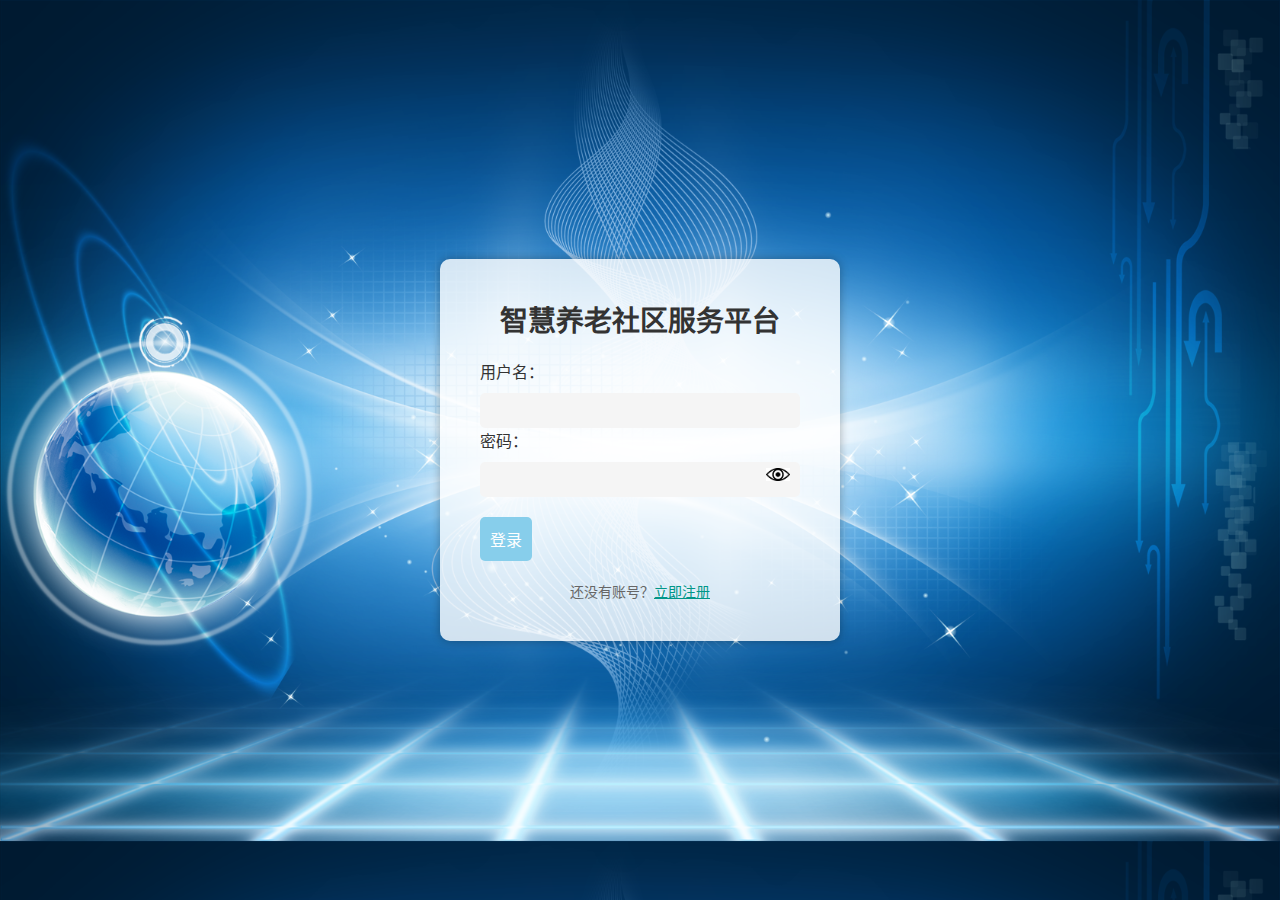
<file: index.html>
<!DOCTYPE html>
<html lang="zh-CN">

<head>
    <meta charset="UTF-8">
    <title>智慧养老社区服务平台 - 登录</title>
    <link rel="stylesheet" href="CSS/login.css">
</head>

<body>
    <div class="container">
        <h1>智慧养老社区服务平台</h1>
        <a action="#" method="post">
            <label for="username">用户名：</label>
            <input type="text" id="username" name="username" required>
            <label for="password">密码：</label>
            <div class="password-wrapper">
                <input type="password" id="password" name="password" required>
                <span class="toggle-password"></span>
            </div>
            <a href="首页/首页.html"><button type="submit">登录</button></a>
            </form>
            <p>还没有账号？<a href="注册界面/注册界面.HTML">立即注册</a></p>
    </div>
</body>

</html>
</file>
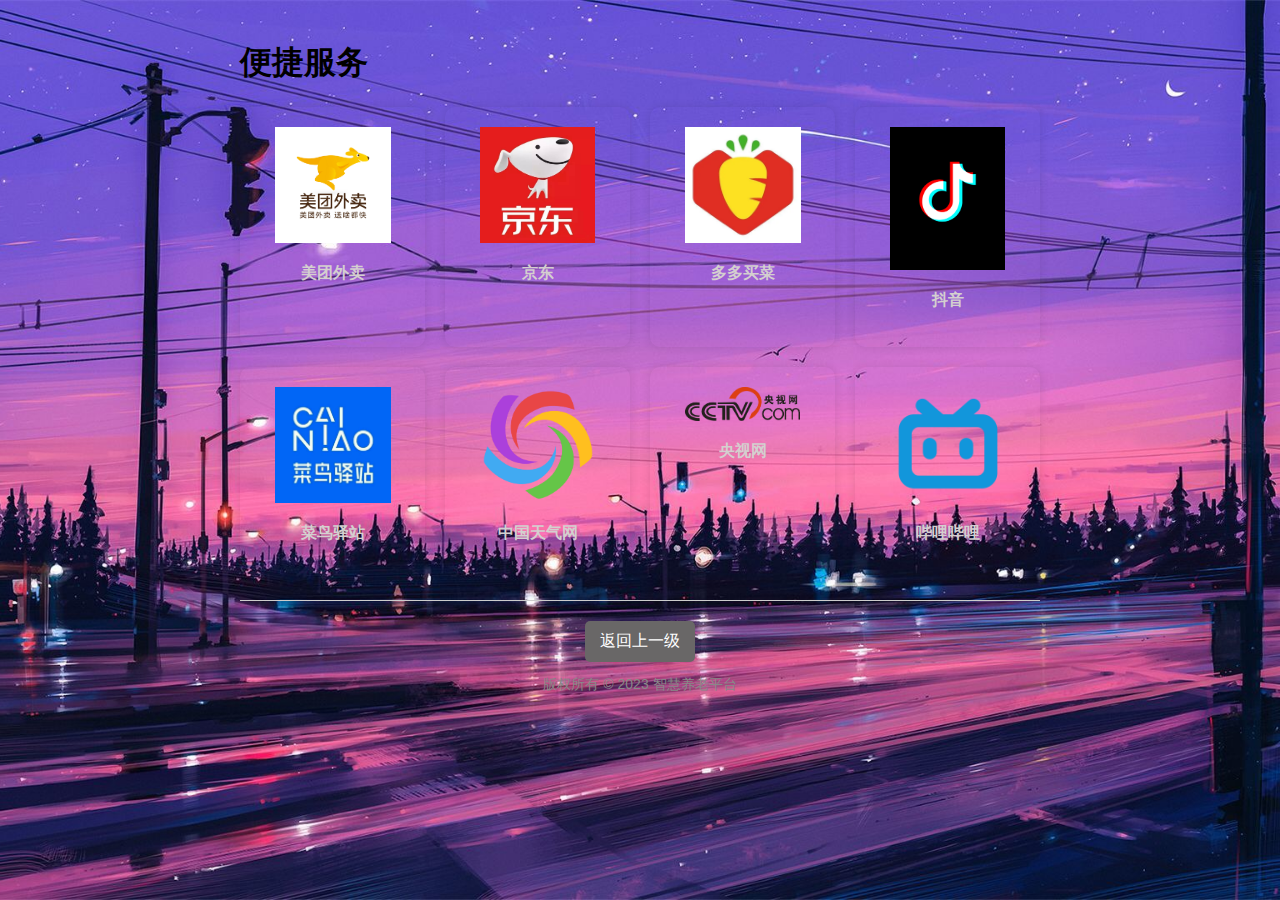
<file: 便捷服务/便捷服务.HTML>
<!DOCTYPE html>
<html>

<head>
    <meta charset="UTF-8">
    <title>智慧养老平台 - 便捷服务</title>
    <style>
        body {
            margin: 0;
            padding: 0;
            font-family: Arial, sans-serif;
            background: url(../图片文件/便捷服务背景图.jpg) no-repeat center center fixed;
            background-size: cover;
        }
        
        .container {
            max-width: 800px;
            margin: 0 auto;
            padding: 20px;
        }
        
        .service-container {
            display: grid;
            grid-template-columns: repeat(4, 1fr);
            grid-gap: 20px;
        }
        
        .service-item {
            background-color: transparent;
            padding: 20px;
            border-radius: 10px;
            box-shadow: 0 0 10px rgba(0, 0, 0, 0.1);
            text-align: center;
            transition: transform 0.3s ease;
        }
        
        .service-item:hover {
            transform: translateY(-5px);
        }
        
        .service-item p {
            text-align: center;
            color: #d4cfcf;
        }
        
        .service-item img {
            max-width: 80%;
            height: auto;
        }
        
        .service-item a {
            color: #333;
            text-decoration: none;
            font-weight: bold;
        }
        
        .btn-back {
            background-color: #696767;
            color: #fff;
            border: none;
            padding: 10px 15px;
            font-size: 16px;
            border-radius: 5px;
            cursor: pointer;
        }
        
        .btn-back:hover {
            background-color: #cbc8c8;
        }
        
        footer {
            text-align: center;
            margin-top: 20px;
            padding-top: 20px;
            border-top: 1px solid #ccc;
        }
        
        footer p {
            font-size: 14px;
            color: #888;
        }
    </style>
    <script>
        function goBack() {
            window.history.back();
        }
    </script>
</head>

<body>
    <div class="container">
        <h1>便捷服务</h1>
        <div class="service-container">
            <div class="service-item">
                <a href="https://www.meituan.com/" target="_blank">
                    <img src="美团.jpg" alt="美团外卖">
                    <p>美团外卖</p>
                </a>
            </div>
            <div class="service-item">
                <a href="https://www.jd.com/" target="_blank">
                    <img src="京东.png" alt="京东">
                    <p>京东</p>
                </a>
            </div>
            <div class="service-item">
                <a href="https://mdkd.pinduoduo.com/login" target="_blank">
                    <img src="多多买菜.png" alt="多多买菜">
                    <p>多多买菜</p>
                </a>
            </div>
            <div class="service-item">
                <a href="https://www.douyin.com/" target="_blank">
                    <img src="抖音.jpg" alt="抖音">
                    <p>抖音</p>
                </a>
            </div>
            <div class="service-item">
                <a href="https://www.cainiao.com/" target="_blank">
                    <img src="菜鸟驿站.jpg" alt="菜鸟驿站">
                    <p>菜鸟驿站</p>
                </a>
            </div>
            <div class="service-item">
                <a href="http://www.weather.com.cn/" target="_blank">
                    <img src="中国天气网.png" alt="中国天气网">
                    <p>中国天气网</p>
                </a>
            </div>
            <div class="service-item">
                <a href="http://www.cctv.com/" target="_blank">
                    <img src="新图网_CCTV央视网logo矢量图图标_ixintu.com.png" alt="央视网">
                    <p>央视网</p>
                </a>
            </div>
            <div class="service-item">
                <a href="https://www.bilibili.com/" target="_blank">
                    <img src="哔哩哔哩动画.png" alt="哔哩哔哩">
                    <p>哔哩哔哩</p>
                </a>
            </div>
        </div>
        <footer>
            <button class="btn btn-back" onclick="goBack()">返回上一级</button>
            <p>版权所有 &copy; 2023 智慧养老平台</p>
        </footer>
    </div>
</body>

</html>
</file>
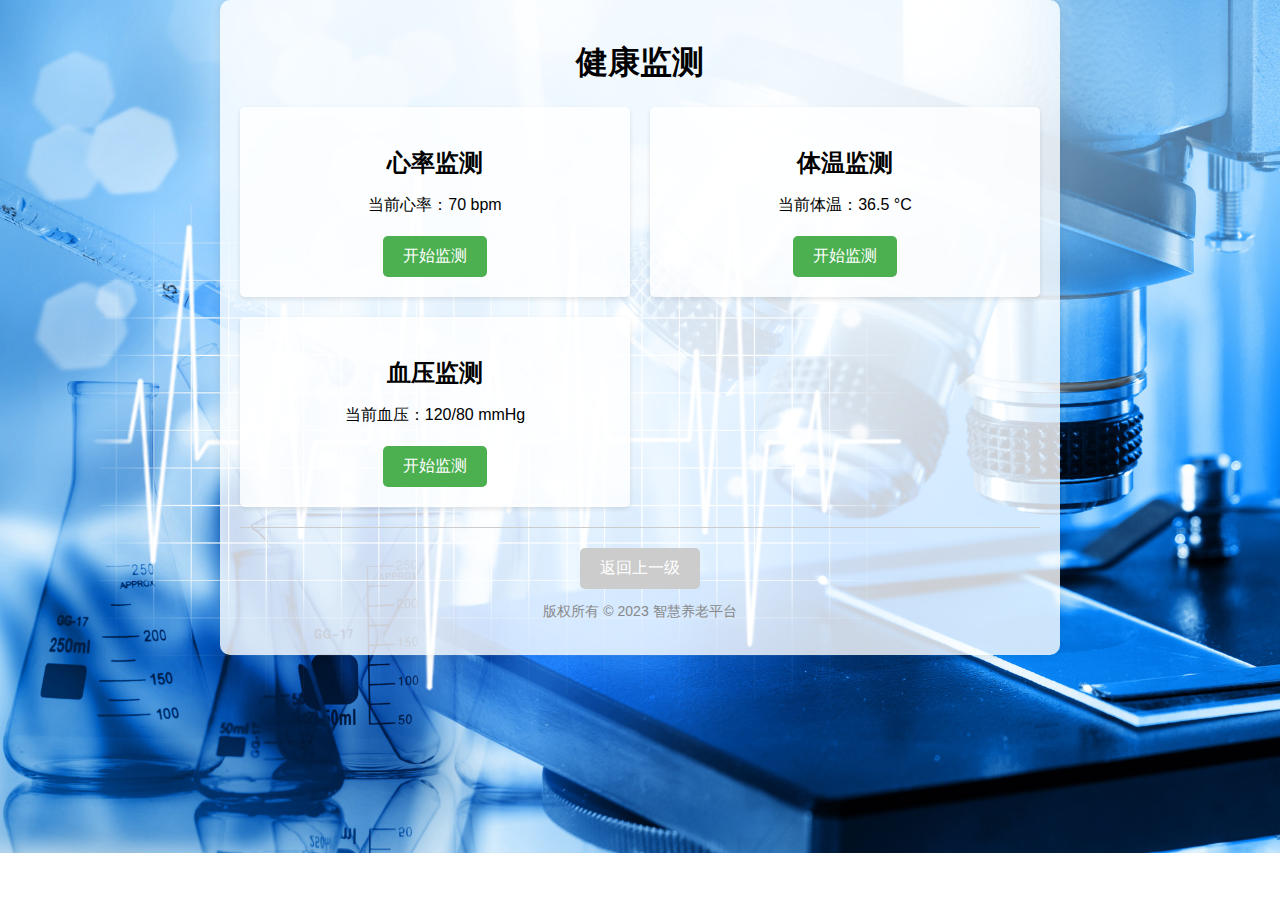
<file: 健康监测/健康监测.HTML>
<!DOCTYPE html>
<html>

<head>
    <meta charset="UTF-8">
    <title>智慧养老平台 - 健康监测</title>
    <style>
        body {
            font-family: Arial, sans-serif;
            margin: 0;
            padding: 0;
            background-image: url(../图片文件/健康监测背景.jpg);
            background-size: cover;
            background-repeat: no-repeat;
            background-position: center top;
        }
        
        .container {
            max-width: 800px;
            margin: 0 auto;
            padding: 20px;
            background-color: rgba(255, 255, 255, 0.8);
            border-radius: 10px;
            box-shadow: 0 0 10px rgba(0, 0, 0, 0.1);
        }
        
        header {
            text-align: center;
            margin-bottom: 20px;
        }
        
        main {
            display: grid;
            grid-template-columns: repeat(2, 1fr);
            grid-gap: 20px;
        }
        
        .module {
            background-color: #f5f5f5;
            padding: 20px;
            border-radius: 5px;
            text-align: center;
            box-shadow: 0 2px 5px rgba(0, 0, 0, 0.1);
            background-color: rgba(255, 255, 255, 0.8);
        }
        
        .module i {
            font-size: 48px;
            color: #888;
            margin-bottom: 10px;
        }
        
        .module h2 {
            font-size: 24px;
            margin-bottom: 10px;
        }
        
        .module p {
            margin-bottom: 20px;
        }
        
        .btn {
            background-color: #4CAF50;
            color: white;
            padding: 10px 20px;
            border: none;
            text-align: center;
            text-decoration: none;
            display: inline-block;
            font-size: 16px;
            border-radius: 5px;
            cursor: pointer;
        }
        
        .btn:hover {
            background-color: #45a049;
        }
        
        .btn-back {
            background-color: #ccc;
            color: white;
        }
        
        .btn-back:hover {
            background-color: #888;
        }
        
        footer {
            text-align: center;
            margin-top: 20px;
            padding-top: 20px;
            border-top: 1px solid #ccc;
        }
        
        footer p {
            font-size: 14px;
            color: #888;
        }
    </style>
    <script>
        function goBack() {
            window.history.back();
        }
    </script>
</head>

<body>
    <div class="container">
        <header>
            <h1>健康监测</h1>
        </header>
        <main>
            <div class="module">
                <i class="fas fa-heartbeat"></i>
                <h2>心率监测</h2>
                <p>当前心率：70 bpm</p>
                <button class="btn">开始监测</button>
            </div>
            <div class="module">
                <i class="fas fa-thermometer-three-quarters"></i>
                <h2>体温监测</h2>
                <p>当前体温：36.5 °C</p>
                <button class="btn">开始监测</button>
            </div>
            <div class="module">
                <i class="fas fa-tachometer-alt"></i>
                <h2>血压监测</h2>
                <p>当前血压：120/80 mmHg</p>
                <button class="btn">开始监测</button>
            </div>
            <!-- 添加更多的监测模块 -->
        </main>
        <footer>
            <button class="btn btn-back" onclick="goBack()">返回上一级</button>
            <p>版权所有 &copy; 2023 智慧养老平台</p>
        </footer>
    </div>
</body>

</html>
</file>
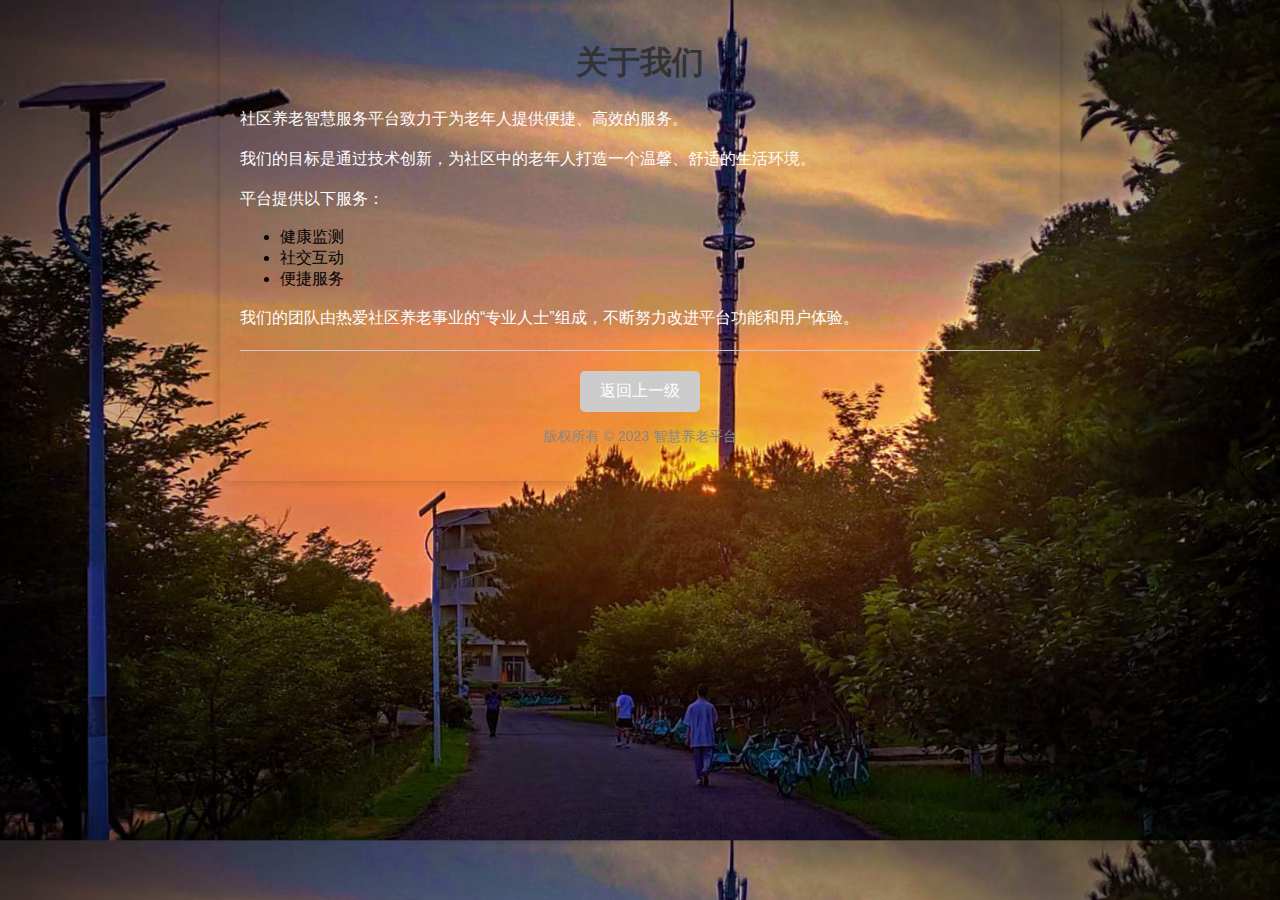
<file: 关于我们界面/关于我们.html>
<!DOCTYPE html>
<html>

<head>
    <title>关于我们 - 社区养老智慧服务平台</title>
    <style>
        body {
            background-image: url(../图片文件/关于我们背景.jpg);
            background-size: cover;
            font-family: Arial, sans-serif;
            margin: 0;
            padding: 0;
        }
        
        .container {
            max-width: 800px;
            margin: 0 auto;
            padding: 20px;
            background-color: transparent;
            border-radius: 10px;
            box-shadow: 0 0 10px rgba(0, 0, 0, 0.2);
        }
        
        h1 {
            text-align: center;
            color: #333;
        }
        
        p {
            line-height: 1.5;
            color: #fffefe;
        }
        
        .btn {
            background-color: #4CAF50;
            color: white;
            padding: 10px 20px;
            border: none;
            text-align: center;
            text-decoration: none;
            display: inline-block;
            font-size: 16px;
            border-radius: 5px;
            cursor: pointer;
        }
        
        .btn:hover {
            background-color: #45a049;
        }
        
        .btn-back {
            background-color: #ccc;
            color: white;
        }
        
        .btn-back:hover {
            background-color: #888;
        }
        
        footer {
            text-align: center;
            margin-top: 20px;
            padding-top: 20px;
            border-top: 1px solid #ccc;
        }
        
        footer p {
            font-size: 14px;
            color: #888;
        }
    </style>
    <script>
        function goBack() {
            window.history.back();
        }
    </script>
</head>

<body>
    <div class="container">
        <h1>关于我们</h1>
        <p>社区养老智慧服务平台致力于为老年人提供便捷、高效的服务。</p>
        <p>我们的目标是通过技术创新，为社区中的老年人打造一个温馨、舒适的生活环境。</p>
        <p>平台提供以下服务：</p>
        <ul>
            <li>健康监测</li>
            <li>社交互动</li>
            <li>便捷服务</li>

        </ul>
        <p>我们的团队由热爱社区养老事业的“专业人士”组成，不断努力改进平台功能和用户体验。</p>
        <footer>
            <button class="btn btn-back" onclick="goBack()">返回上一级</button>
            <p>版权所有 &copy; 2023 智慧养老平台</p>
        </footer>
    </div>
</body>

</html>
</file>
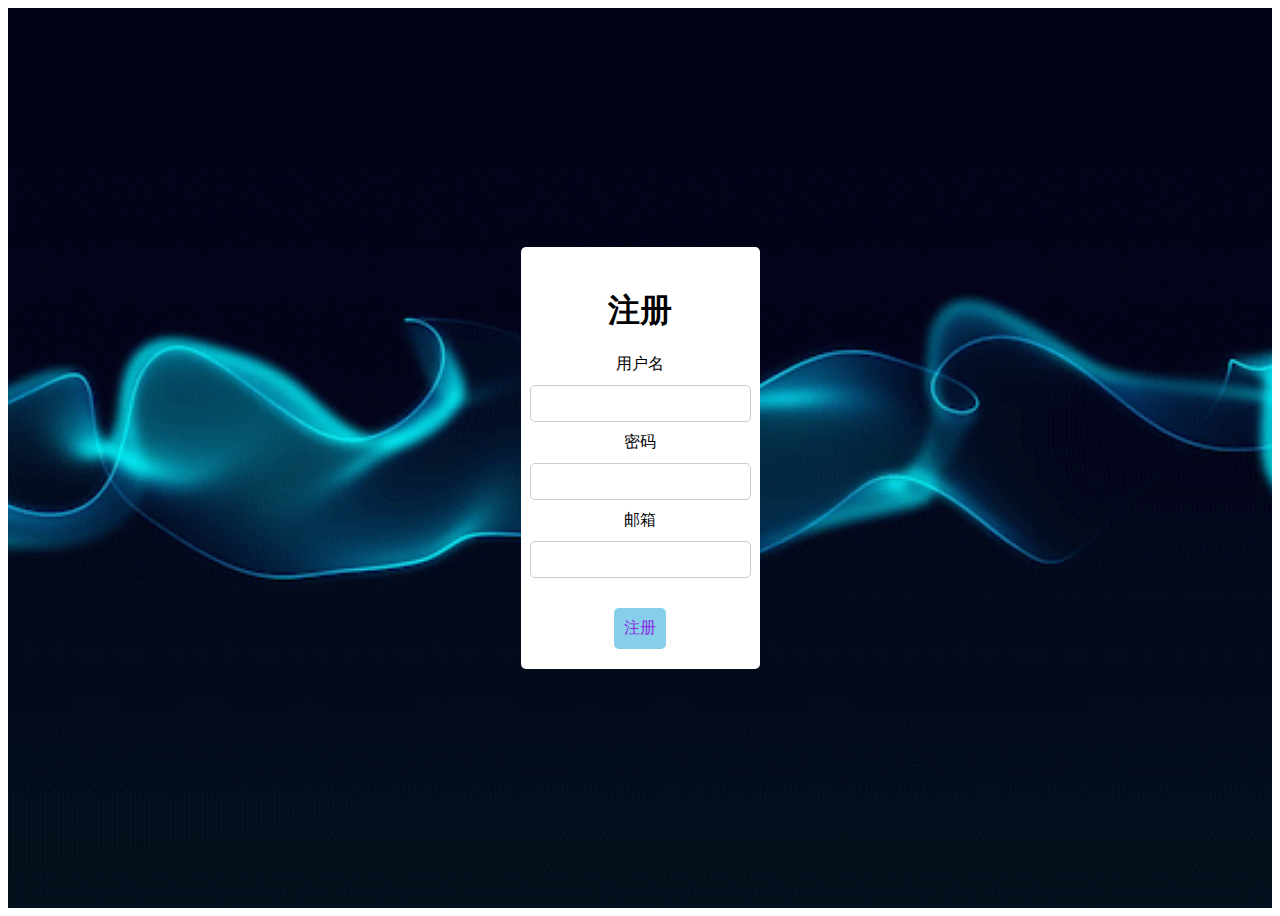
<file: 注册界面/注册界面.HTML>
<!DOCTYPE html>
<html>

<head>
    <title>社区养老服务平台 - 注册</title>
    <style>
        .container {
            background-image: url("../图片文件/R-C.gif");
            background-size: cover;
            height: 100vh;
            display: flex;
            justify-content: center;
            align-items: center;
        }
        
        .content {
            background-color: #fff;
            padding: 20px;
            border-radius: 5px;
        }
        
        h1 {
            text-align: center;
        }
        
        form {
            /* 在这里添加表单的样式 */
            display: flex;
            flex-direction: column;
            align-items: center;
        }
        
        label {
            display: block;
            margin-bottom: 10px;
        }
        
        input {
            width: 100%;
            padding: 10px;
            margin-bottom: 10px;
            border-radius: 5px;
            border: 1px solid #ccc;
        }
        
        button {
            margin-top: 20px;
            padding: 10px;
            border-radius: 5px;
            border: none;
            background-color: skyblue;
            color: #fff;
            font-size: 16px;
            cursor: pointer;
        }
        
        a {
            text-decoration: none;
            color: blueviolet;
        }
    </style>
</head>

<body>
    <div class="container">
        <div class="content">

            <h1>注册</h1>

            <form>
                <label for="username">用户名</label>
                <input type="text" id="username" name="username" required>

                <label for="password">密码</label>
                <input type="password" id="password" name="password" required>

                <label for="email">邮箱</label>
                <input type="email" id="email" name="email" required>

                <button type="submit"> <a href="../index.html">注册</a></button>
            </form>
        </div>
    </div>
</body>

</html>
</file>
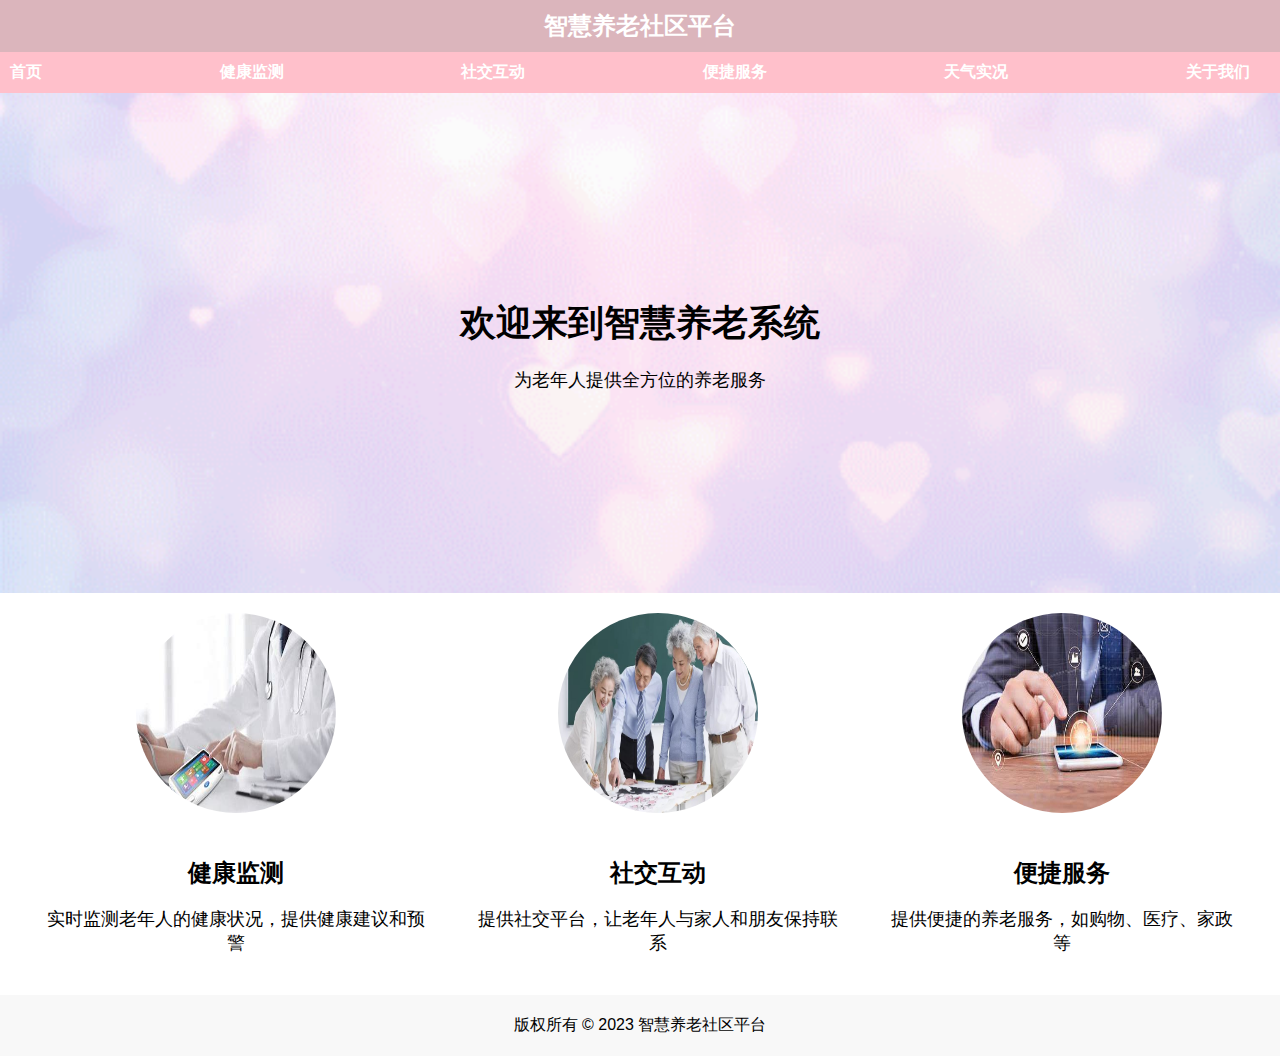
<file: 首页/首页.html>
<!DOCTYPE html>
<html>

<head>
    <title>智慧养老系统</title>
    <style>
        body {
            font-family: Arial, sans-serif;
            margin: 0;
            padding: 0;
        }
        
        header {
            background-color: rgb(219, 181, 188);
            color: #fff;
            padding: 10px;
            text-align: center;
            font-size: 24px;
            font-weight: bold;
        }
        
        nav {
            background-color: pink;
            color: #fff;
            padding: 10px;
            text-align: center;
        }
        
        nav ul {
            list-style-type: none;
            margin: 0;
            padding: 0;
            display: flex;
            justify-content: space-between;
            align-items: center;
        }
        
        nav li {
            display: inline-block;
            margin-right: 20px;
        }
        
        nav a {
            color: #fff;
            text-decoration: none;
            font-weight: bold;
        }
        
        .hero {
            background-image: url("首页.gif");
            background-size: cover;
            height: 500px;
            display: flex;
            justify-content: center;
            align-items: center;
        }
        
        .hero-content {
            text-align: center;
            color: #fff;
        }
        
        h1 {
            font-size: 36px;
            margin-bottom: 20px;
            color: black;
        }
        
        p {
            font-size: 18px;
            margin-bottom: 20px;
            color: black;
        }
        
        .btn {
            padding: 10px 20px;
            background-color: #fff;
            color: #007bff;
            text-decoration: none;
            border-radius: 5px;
        }
        
        .features {
            display: flex;
            justify-content: center;
            align-items: center;
            padding: 20px;
        }
        
        .feature {
            text-align: center;
            margin: 0 20px;
        }
        
        .feature img {
            width: 200px;
            height: 200px;
            border-radius: 50%;
            margin-bottom: 20px;
        }
        
        h2 {
            font-size: 24px;
            margin-bottom: 10px;
        }
        
        footer {
            background-color: #f8f8f8;
            padding: 20px;
            text-align: center;
        }
    </style>
</head>

<body>
    <header>
        <!-- 在这里添加导航栏 -->
        智慧养老社区平台</header>
    <nav>
        <ul>
            <li><a href="首页.html">首页</a></li>
            <li><a href="../健康监测/健康监测.HTML">健康监测</a></li>
            <li><a href="../社交互动/社交互动.HTML">社交互动</a></li>
            <li><a href="../便捷服务/便捷服务.HTML">便捷服务</a></li>
            <li><a href="../weather/w.html">天气实况</a></li>
            <li><a href="../关于我们界面/关于我们.html">关于我们</a></li>
        </ul>
    </nav>

    <section class="hero">
        <div class="hero-content">
            <h1>欢迎来到智慧养老系统</h1>
            <p>为老年人提供全方位的养老服务</p>
        </div>
    </section>

    <section class="features">
        <div class="feature">
            <img src="健康监测.jpg" alt="Feature 1">
            <h2>健康监测</h2>
            <p>实时监测老年人的健康状况，提供健康建议和预警</p>
        </div>
        <div class="feature">
            <img src="社交互动.jpg" alt="Feature 2">
            <h2>社交互动</h2>
            <p>提供社交平台，让老年人与家人和朋友保持联系</p>
        </div>
        <div class="feature">
            <img src="便捷服务.jpg" alt="Feature 3">
            <h2>便捷服务</h2>
            <p>提供便捷的养老服务，如购物、医疗、家政等</p>
        </div>
    </section>

    <footer>
        <!-- 在这里添加页脚内容 -->
        版权所有 © 2023 智慧养老社区平台
    </footer>
</body>

</html>
</file>
<file: CSS/login.css>
* {
    margin: 0;
    padding: 0;
    box-sizing: border-box;
}

body {
    background-image: url(../图片文件/bg.jpg);
    background-size: cover;
}

.container {
    position: absolute;
    top: 50%;
    left: 50%;
    transform: translate(-50%, -50%);
    width: 400px;
    height: auto;
    padding: 40px;
    background-color: rgba(255, 255, 255, 0.8);
    border-radius: 10px;
    box-shadow: 0 0 10px rgba(0, 0, 0, 0.3);
}

h1 {
    text-align: center;
    margin-bottom: 20px;
    font-size: 28px;
    color: #333;
}

form {
    display: flex;
    flex-direction: column;
    align-items: center;
}

label {
    display: block;
    margin-bottom: 10px;
    font-size: 16px;
    color: #333;
}

input[type="text"],
input[type="password"] {
    width: 100%;
    padding: 10px;
    border-radius: 5px;
    border: none;
    background-color: #f5f5f5;
}

.password-wrapper {
    position: relative;
    width: 100%;
}

.toggle-password {
    position: absolute;
    top: 50%;
    right: 10px;
    transform: translateY(-50%);
    width: 24px;
    height: 24px;
    background-image: url(../图片文件/eye.png);
    background-repeat: no-repeat;
    background-size: contain;
    cursor: pointer;
}

.toggle-password.active {
    background-image: url(../图片文件/eye-off.png);
}

button {
    margin-top: 20px;
    padding: 10px;
    border-radius: 5px;
    border: none;
    background-color: skyblue;
    color: #fff;
    font-size: 16px;
    cursor: pointer;
}

p {
    text-align: center;
    margin-top: 20px;
    font-size: 14px;
    color: #666;
}

a {
    color: #009688;
}
</file>
